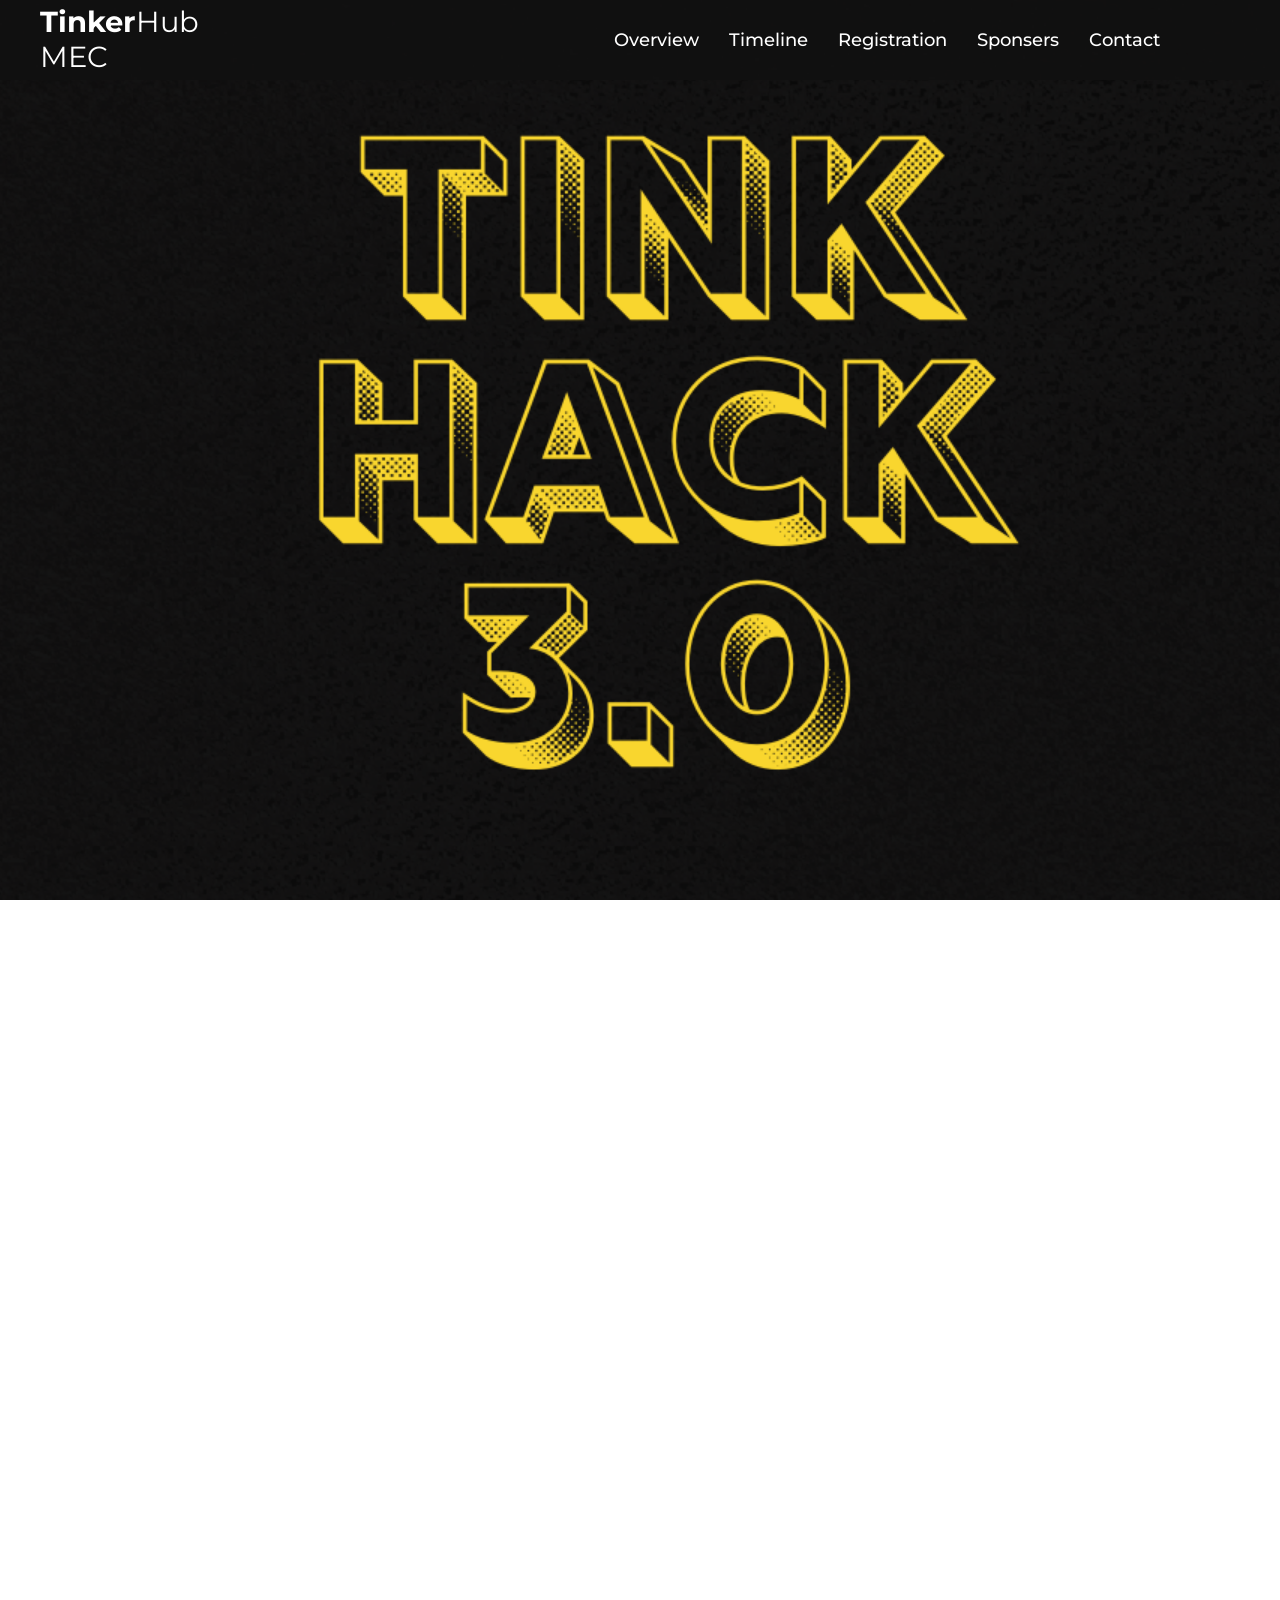
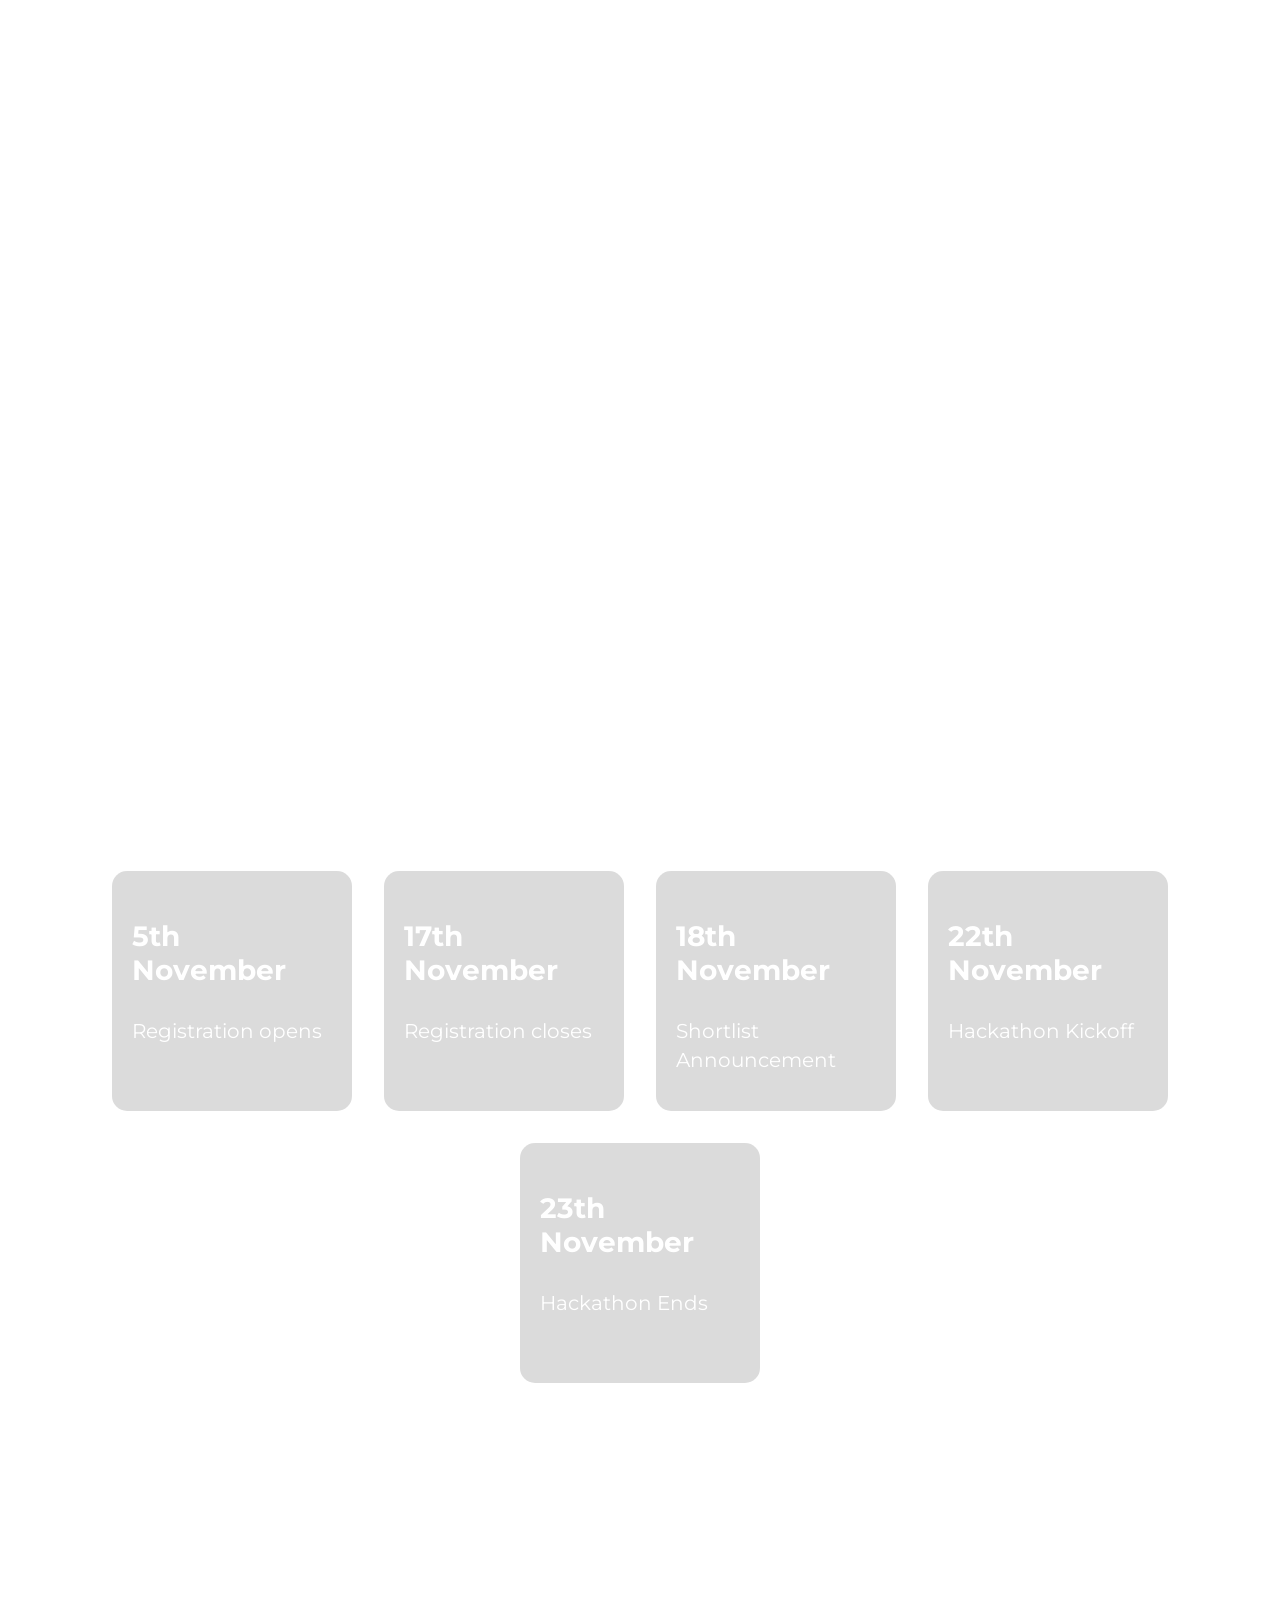
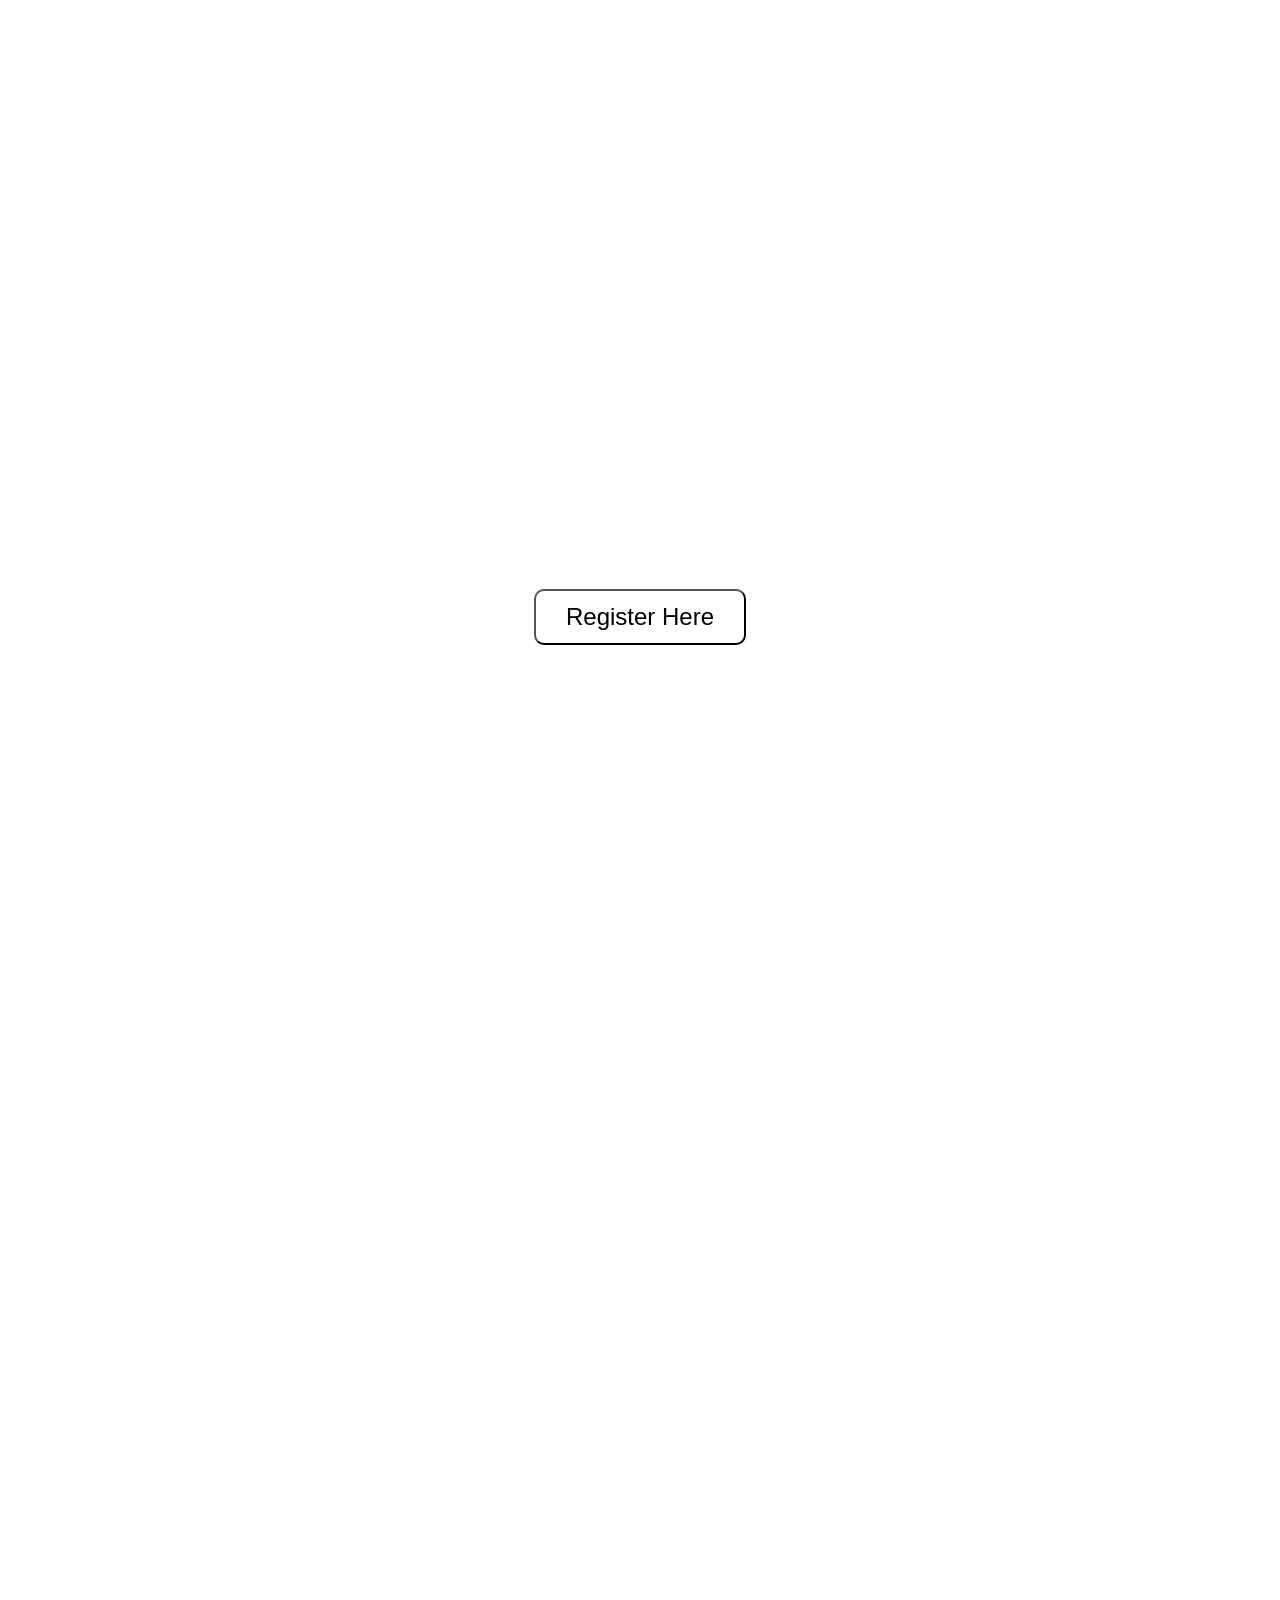
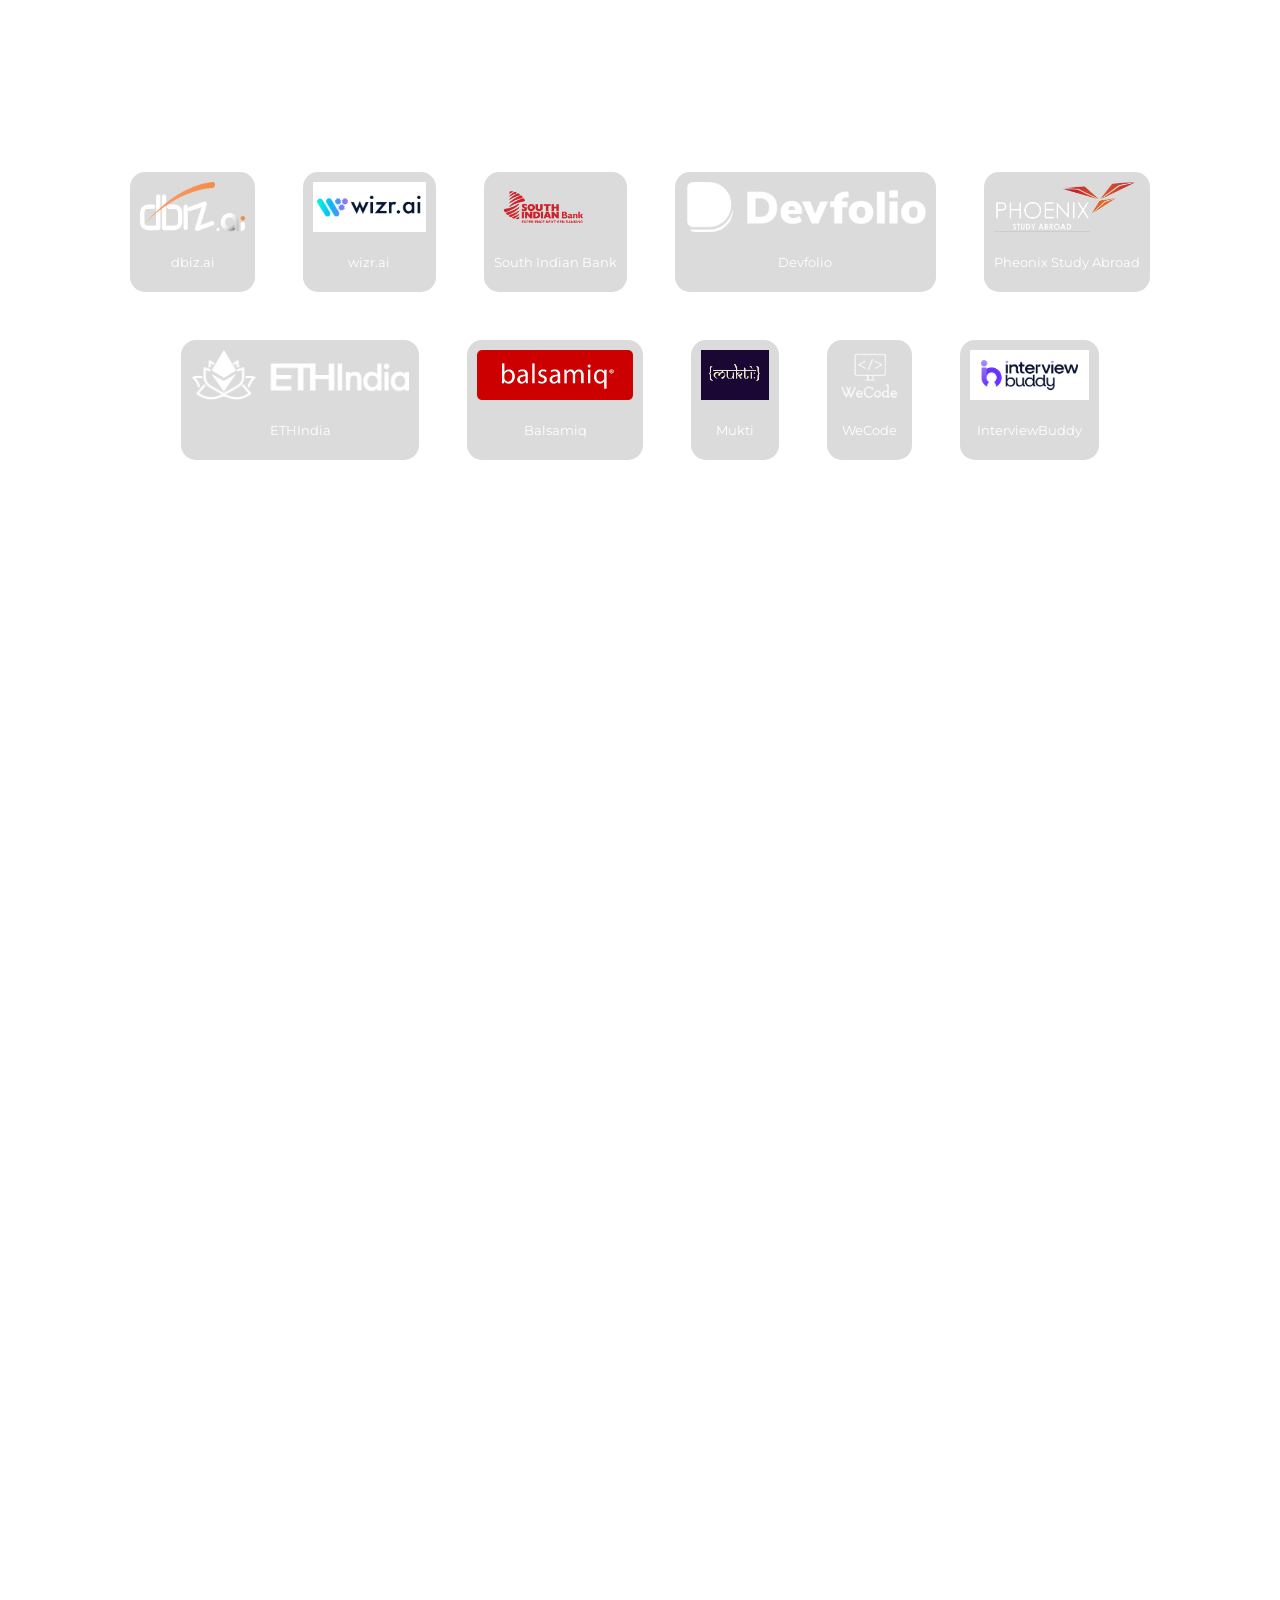
<file: index.html>
<!DOCTYPE html>

<html>
    <head>
        <title>TinkHack</title>
        <link rel="icon" type="image/png" href="images/Favicon.png">
        <link rel="stylesheet" href="style.css">
        <link href="https://fonts.googleapis.com/css2?family=Montserrat:wght@400;500;600;700&display=swap" rel="stylesheet">

    </head>

    <body>
        
        <nav class="navbar">
            <div class="logo">
                <a href="https://mec.tinkerhub.org/"
                target="_blank">
                    <span class="line1"><b>Tinker</b>Hub</span><br>
                    <span class="line2">MEC</span>
                </a>
            </div>
            <ul class="nav-links">
                <li><a href="#overview">Overview</a></li>
                <li><a href="#timeline">Timeline</a></li>
                <li><a href="#registration">Registration</a></li>
                <li><a href="#sponsers">Sponsers</a></li>
                <li><a href="#contact">Contact</a></li>
            </ul>
        </nav>

        <header>
           <img src="images/banner.png">
        </header>
        <br>


        
        

        <section id="overview" class="overview">
            <div class="overview-container">
                <div class="overview-heading">
                    <h2>Overview</h2>
                    <br>
                </div>
                <div class="overview-text">
                    <p><b>TinkerHub MEC's overnight Hackathon, Kerala's inaugural AI-based event, promotes student expertise and explores Generative AI. This innovative platform unites technology and innovation, fostering diverse solutions in various fields.
                    </b></p>
                    <br>
                    <p>Tinkerhub MEC, the Model Engineering College chapter of Tinkerhub, is a dynamic community fostering innovation and tech upskilling. The chapter hosts interactive sessions, hackathons, and workshops like Tinktank, GetSetWeb, and TinkHerHack to equip students with hands-on skills and industry insights. With our initiatives, we champion inclusivity and collaborative learning, inspiring students to explore and elevate their careers.
                    </p>  
            </div>
            <br>
        </section>

        <section id="timeline" class="timeline">
            <h2>Timeline</h2>
            <br>

            <div class="dates">
                <div class="box" id="box1">
                    <h3>5th November</h3>
                    <p><small>Registration opens</small></p>
                </div>
                <div class="box" id="box2">
                    <h3>17th November</h3>
                    <p><small>Registration closes</small></p>
                </div>
                <div class="box" id="box3">
                    <h3>18th November</h3>
                    <p><small>Shortlist Announcement</small></p>
                </div>
                <div class="box" id="box4">
                    <h3>22th November</h3>
                    <p><small>Hackathon Kickoff</small></p>
                </div>
                <div class="box" id="box5">
                    <h3>23th November</h3>
                    <p><small>Hackathon Ends</small></p>
            </div>
            

        </section>

        <section id="registration" class="registration">
            <h2>Register Now</h2>
            <div class="item">
                <p>Join TinkHack 2025 and showcase your coding skills!</p>
                <a href="form.html"
                 target="_blank">
                 <button>Register Here</button>
                </a>
            </div>
        </section>


        <section id="sponsers" class="sponsers">
            <h2>Our Sponsers</h2>
            <div class="images">
                <div class="img">
                    <a href="https://dbiz.ai/" 
                    target="_blank">
                        <img src="images/dbiz.png" height="50px">
                        <p><small>dbiz.ai</small></p>
                    </a>
                </div>
                <div class="img">
                    <a href="https://wizr.ai/"
                    target="_blank">
                        <img src="images/wizr.jpg" height="50px">
                        <p><small>wizr.ai</small></p>
                    </a>
                </div>
                <div class="img">
                    <a href="https://www.southindianbank.com/"
                    target="_blank">
                        <img src="images/SIB.png" height="50px">
                        <p><small>South Indian Bank</small></p>
                    </a>
                </div>
                <div class="img">
                    <a href="https://devfolio.co/"
                    target="_blank">
                        <img src="images/devfolio.png" height="50px">
                        <p><small>Devfolio</small></p>
                    </a>
                </div>
                <div class="img">
                    <a href="https://phoenixmigrationservices.com.au/"
                    target="_blank">
                        <img src="images/Phoenix.png" height="50px">
                        <p><small>Pheonix Study Abroad</small></p>
                    </a>
                </div>
                <div class="img">
                    <a href="https://ethindia2024.devfolio.co/overview"
                    target="_blank">
                        <img src="images/ethindia.png" height="50px">
                        <p><small>ETHIndia</small></p>
                    </a>
                </div>
                <div class="img">
                    <a href="https://balsamiq.com/"
                    target="_blank">
                        <img src="images/balsamiq.png" height="50px">
                        <p><small>Balsamiq</small></p>
                    </a>
                </div>
                
                
                <div class="img">
                    <a href="https://www.linkedin.com/company/mukticommunity/"
                    target="_blank">
                        <img src="images/Mukti.png" height="50px">
                        <p><small>Mukti</small></p>
                    </a>
                </div>
                
                <div class="img">
                    <a href="https://wecodecommunity.com/?fbclid=PAZXh0bgNhZW0CMTEAAafYeX9M-shj8TEFnOuxhCfAd7UX_ipsJvwKV81aLXvMCBnx40PCGCLecNbIDQ_aem_EkvWMWKUcQT38XEgrImOKA"
                    target="_blank">
                        <img src="images/WeCode.png" height="50px">
                        <p><small>WeCode</small></p>
                    </a>
                </div>
                
                <div class="img">
                    <a href="https://interviewbuddy.net/"
                    target="_blank">
                        <img src="images/InterviewBuddy.png" height="50px">
                        <p><small>InterviewBuddy</small></p>
                    </a>
                </div>

            </div>

        </section>

        <section id="contact" class="contact">
            <h2>Contact Us</h2>
            <p>If you have any queries, feel free to reach out:</p>
            <div class="contact-info">
                <p><b>Email:</b><a href="mailto:tinkhack@mec.ac.in"
                target="_blank"> <u>tinkhack@mec.ac.in</u></a></p>
                <p><b>Phone:</b> +91 xxxxx xxxxx</p>
                <p><b>Address:</b> Model Engineering College, Thrikkakara, Kochi, Kerala</p>
            </div>

            <div class="socials">
                <a href="https://www.instagram.com/TinkerHubmec/?hl=en"
                target="_blank"><u>Instagram</u> | </a>
                <a href="https://chat.whatsapp.com/KaZ1aOQbbDD4ak4rUt5kx2"
                target="_blank"><u>Whatsapp</u> | </a>
                <a href="https://www.linkedin.com/company/71297451"
                target="_blank"><u>LinkedIn</u></a>
            </div>

        </section>





    </body>
</html>
</file>
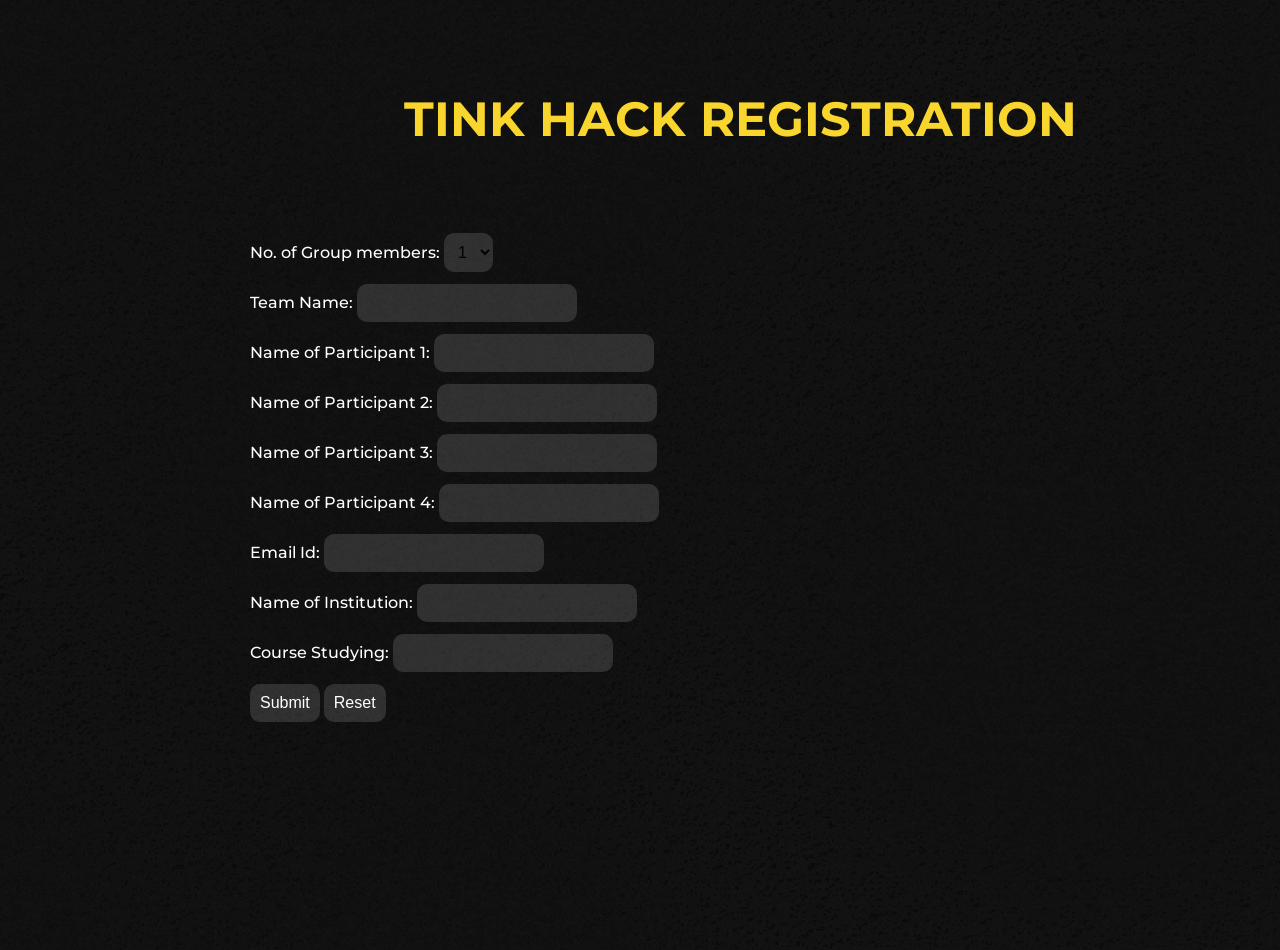
<file: form.html>
<!DOCTYPE html>
<html>
    <head>
        <title>TinkHack</title>
        <link rel="icon" type="image/png" href="images/Favicon.png">
        <link rel="stylesheet" href="styleform.css">
        <link href="https://fonts.googleapis.com/css2?family=Montserrat:wght@400;500;600;700&display=swap" rel="stylesheet">

    </head>

    <body>

        <header>
            <h2>TINK HACK REGISTRATION</h2>
        </header>

        <form action="file.php" method="post" >
            <label for="group">No. of Group members:</label>
            <select id="group" required>
                <option value="1">1</option>
                <option value="2">2</option>
                <option value="3">3</option>
                <option value="4">4</option>
            </select><br>



            <label for="name">Team Name: </label>
            <input id="name" type="text"><br>

            <label for="name1">Name of Participant 1: </label>
            <input id="name1" type="text" required><br>

            <label for="name2">Name of Participant 2: </label>
            <input id="name2" type="text"><br>

            <label for="name3">Name of Participant 3: </label>
            <input id="name3" type="text"><br>

            <label for="name4">Name of Participant 4: </label>
            <input id="name4" type="text" ><br>

            <label for="mail">Email Id: </label>
            <input id="mail" type="email" required><br>

            <label for="collage">Name of Institution: </label>
            <input id="collage" type="text" required><br>

            <label for="course">Course Studying: </label>
            <input id="course" type="text" required><br>

            <input type="submit">
            <input type="reset"><br>

        

        </form>
    </body>

</html>
</file>
<file: style.css>
body{
    margin: 0;
    background: url(images/backgrounf.png);
    background-size: cover;
    background-attachment: fixed;
    background-position: center;
    color: white;
    scroll-behavior: smooth;
    scroll-snap-type: y mandatory;
    font-family: "Montserrat",sans-serif;

}



header{
    align-items: center;

}


header img{
    margin-top: 0px;
    width: 100%;
    height: 100vh;
    object-fit: cover;
}


.navbar{
    position: fixed;
    top: 0;
    left: 0;
    width: 100%;
    height: 80px;
    display: flex;
    justify-content: space-between;
    padding: 0 40px;
    z-index: 1000;
    align-items: center;
    background: transparent;
    transition: background 0.4s ease;
    box-sizing: border-box;
}

.logo{
    font-size: 1.8rem;
    line-height: 1.2;
    color: white;
    margin-right: auto;

}

.logo a{
    color: white;
    text-decoration: none;
}

.navbar ul{
    font-size: large;
    color: white;
    list-style: none;
    display: flex;
    gap: 30px;
    list-style: none;
    margin-right: 80px;
}

.navbar ul li a{
    text-decoration: none;
    color: white;
    font-weight: 500;
    transition: 0.3s;
}

body:has(section) .navbar{
    background: rgba(17, 17, 17,0.9)
}

.section{
    min-height: 100vh;
    justify-content: center;
    align-items: center;
    scroll-snap-align: start;
    padding: 80px 20px;
    box-sizing: border-box;
}

.overview, .registration, .sponsers, .contact, .timeline{
    padding: 180px 60px; 
    place-items: center;
    height: 100vh;
}



.overview-heading h2, .timeline h2, .registration h2, .sponsers h2, .contact h2{
    font-size: 2.5rem;
    font-weight: 700;
    color: white;
    margin: 0 auto 40px auto;
    text-align: center;
}

.overview-text, .timeline-dates{
    font-size: 1.2rem;
    line-height: 1.6;
    color: white;
    text-align: justify;
}

.dates, .images{
    display: flex;
    justify-content: center;
    align-items: center;
    place-content: center;
    flex-wrap: wrap;
}

.dates{
    column-gap: 2rem;
    row-gap: 2rem;
}

.box{
    padding: 20px;
    width: 200px;
    height: 200px;
    font-size: 1.5rem;
    text-align: justify;
    border-radius: 15px;
    background-color:hsla(0, 1%, 54%, 0.304);
    flex-direction: column;
  
}

.registration{
    align-items: center;
    justify-content: center;
    text-align: center;
}


.registration p, .registration button{
    font-size: 1.5rem;
    padding: 12px 30px;
    border-radius: 10px;
    
}

.registration button{
    background-color: rgba(255, 255, 255, 0.978);
    cursor: pointer;
}

.images{
    column-gap: 3rem;
    row-gap: 3rem;
}

.img{
    padding: 10px;
    height: 100px;
    background-color: rgba(128, 128, 128, 0.282);
    border-radius: 15px;
}

.img a{
    text-align: center;
    color: white;
    text-decoration: none;
}

.img a:hover img{
    transform: scale(1.1);
}


.contact-info a, .socials a{
    color: white;
    text-decoration: none;
}
</file>
<file: styleform.css>
body{
    margin: 0;
    background: url(images/backgrounf.png);
    background-position: center;
    background-repeat: no-repeat;
    color: white;
    scroll-behavior: smooth;
    scroll-snap-type: y mandatory;
    font-family: "Montserrat",sans-serif;

}

body{
    color: white;
    align-items: center;
    justify-content: center;
    align-items: center;
    min-height: 100vh;
    padding-top: 50px;
   margin-left: 200px;
}

header{
    text-align: center;
    font-size: 2rem;
    color: #f9d62e;
}

form{
    margin: 100 px;
    padding: 40px 50px;
    width: 100%;
    max-width: 500px;
    line-height: 50px;

}


label{
    font-weight: 500;
    margin-bottom: 30px;
    text-align: right;
    font-size: 1rem;
    
}

input, select{
    padding: 10px;
    border-radius: 10px;
    border: none;
    background-color: rgba(255, 255, 255, 0.132);
    color: white;
    font-size: 1rem;

}

select {
    background-color: rgba(255, 255, 255, 0.132) ;
    color: black;
}
</file>
